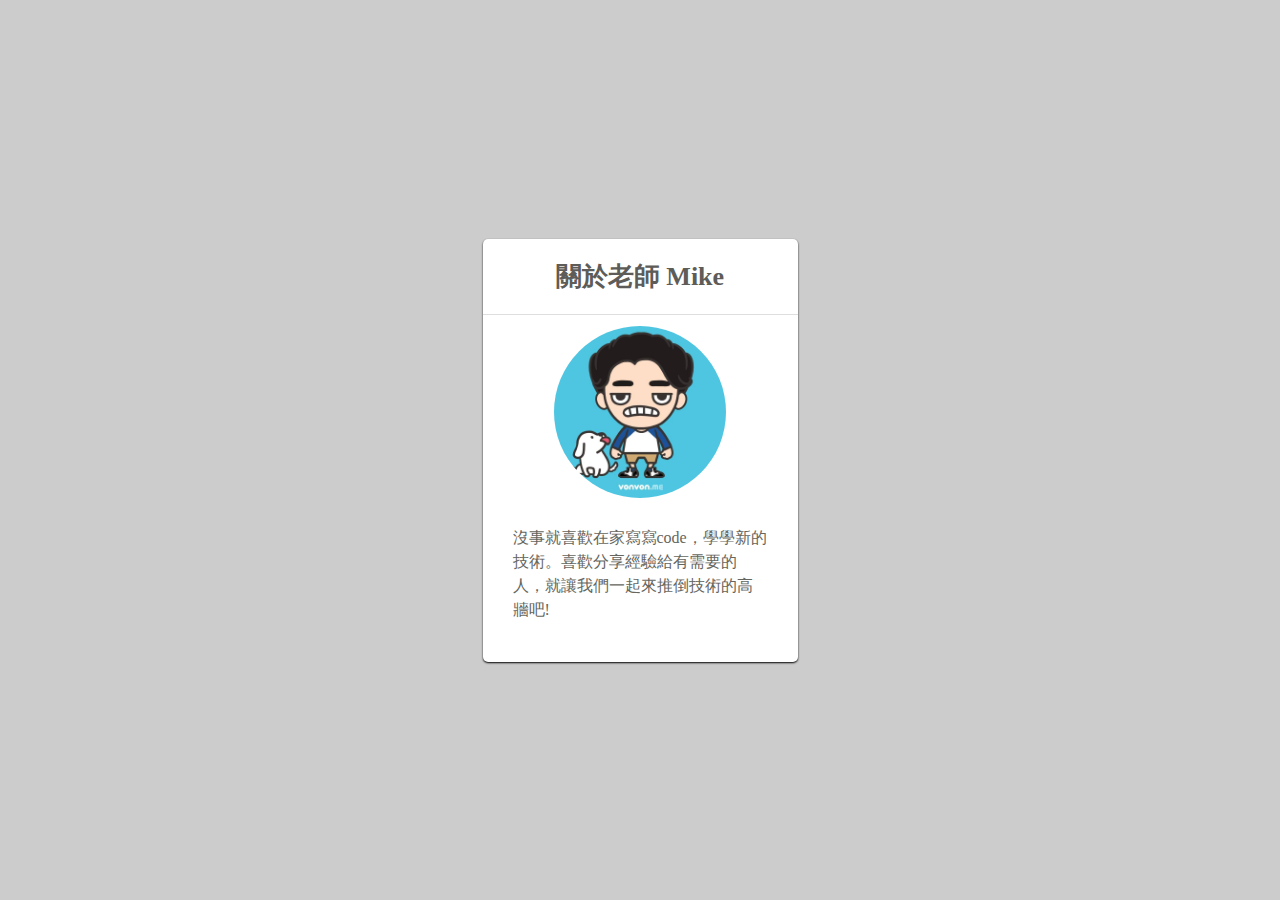
<file: example/01-html&css/index.html>
<!DOCTYPE html>
<html lang="en">
<head>
	<meta charset="UTF-8">
	<title>html css</title>
	<link rel="stylesheet" type="text/css" href="css/index.css">
</head>
<body>
	
	<div id="app">
		<h1>關於老師 Mike</h1>
		<img src="images/pic.jpg" alt="">
		<p>沒事就喜歡在家寫寫code，學學新的技術。喜歡分享經驗給有需要的人，就讓我們一起來推倒技術的高牆吧!</p>
	</div>



</body>
</html>
</file>
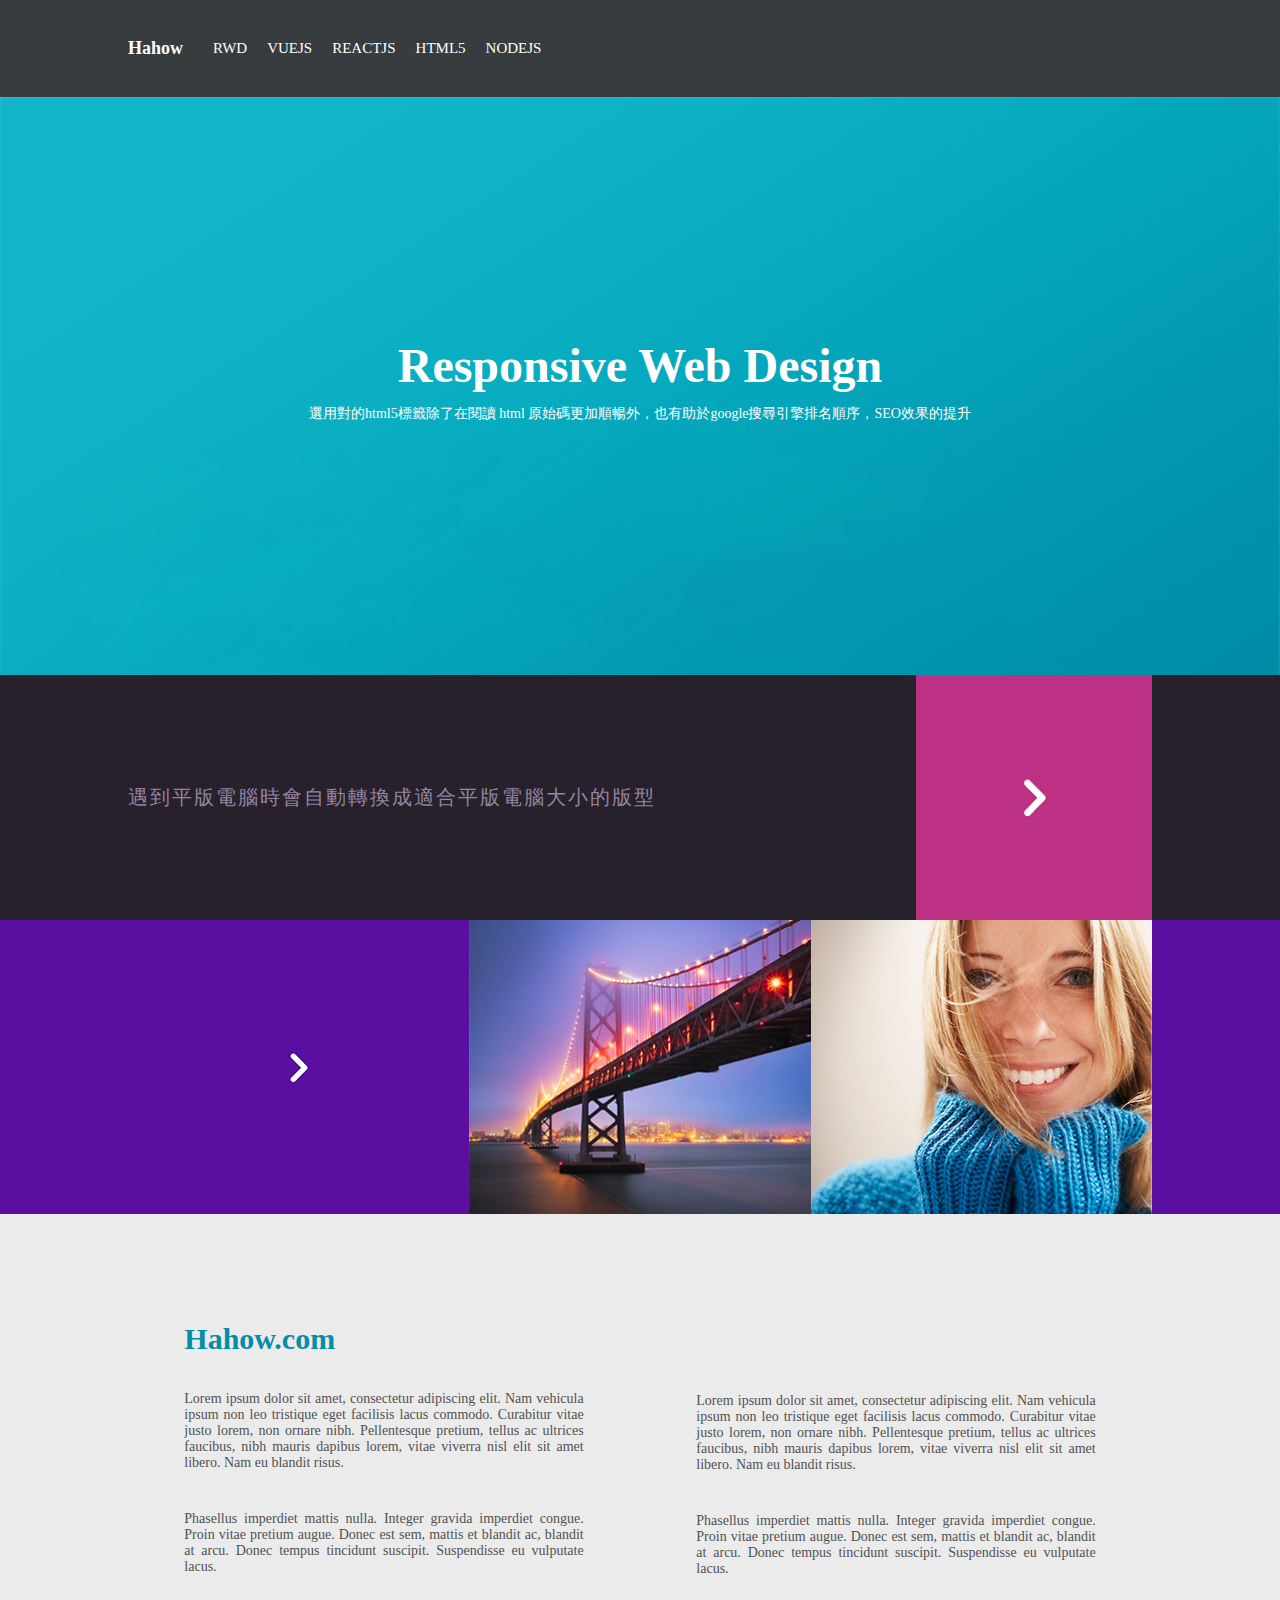
<file: example/15-RWD/index.html>
<!DOCTYPE html>
<html lang="en">
<head>
    <meta charset="UTF-8">
    <meta name="viewport" content="width=device-width, initial-scale=1.0">
    <meta http-equiv="X-UA-Compatible" content="ie=edge">
    <title>RWD實戰</title>
    <link href="css/main.css" rel="stylesheet" type="text/css">
    <script src="js/jquery.js"></script>
    <script src="js/main.js"></script>
</head>
<body>
    <header>
        <nav>
            <h1>Hahow</h1>
            <a id="moblie_menu" href="javascript:;"></a>
            <div>
                <a href="javascript:;">RWD</a>
                <a href="javascript:;">VUEJS</a>
                <a href="javascript:;">REACTJS</a>
                <a href="javascript:;">HTML5</a>
                <a href="javascript:;">NODEJS</a>
            </div>
        </nav>
    </header>
    <article>
        <div>
            <h3>Responsive Web Design</h3>
            <p>選用對的html5標籤除了在閱讀 html 原始碼更加順暢外，也有助於google搜尋引擎排名順序，SEO效果的提升</p>
        </div>
    </article>
    <aside>
        <div class="mid">
            <div class="text_content">
                <h3>遇到平版電腦時會自動轉換成適合平版電腦大小的版型</h3>
            </div>
            <a href="javscript:;"></a>
        </div>
    </aside>
    <main>
        <div class="mid">
            <div class="box1"></div>
            <div class="box2"></div>
            <div class="box3"></div>
        </div>
    </main>
    <footer>
        <div>
            <div class="left_box">
                <h4>Hahow.com</h4>
                <p>Lorem ipsum dolor sit amet, consectetur adipiscing elit. Nam vehicula ipsum non leo tristique eget facilisis lacus commodo. Curabitur vitae justo lorem, non ornare nibh. Pellentesque pretium, tellus ac ultrices faucibus, nibh mauris dapibus lorem, vitae viverra nisl elit sit amet libero. Nam eu blandit risus.</p>
                <p>Phasellus imperdiet mattis nulla. Integer gravida imperdiet congue. Proin vitae pretium augue. Donec est sem, mattis et blandit ac, blandit at arcu. Donec tempus tincidunt suscipit. Suspendisse eu vulputate lacus.</p>
            </div>
            <div class="right_box">
                <p>Lorem ipsum dolor sit amet, consectetur adipiscing elit. Nam vehicula ipsum non leo tristique eget facilisis lacus commodo. Curabitur vitae justo lorem, non ornare nibh. Pellentesque pretium, tellus ac ultrices faucibus, nibh mauris dapibus lorem, vitae viverra nisl elit sit amet libero. Nam eu blandit risus.</p>
                <p>Phasellus imperdiet mattis nulla. Integer gravida imperdiet congue. Proin vitae pretium augue. Donec est sem, mattis et blandit ac, blandit at arcu. Donec tempus tincidunt suscipit. Suspendisse eu vulputate lacus.</p>
           </div>
        </div>
    </footer>
</body>
</html>
</file>
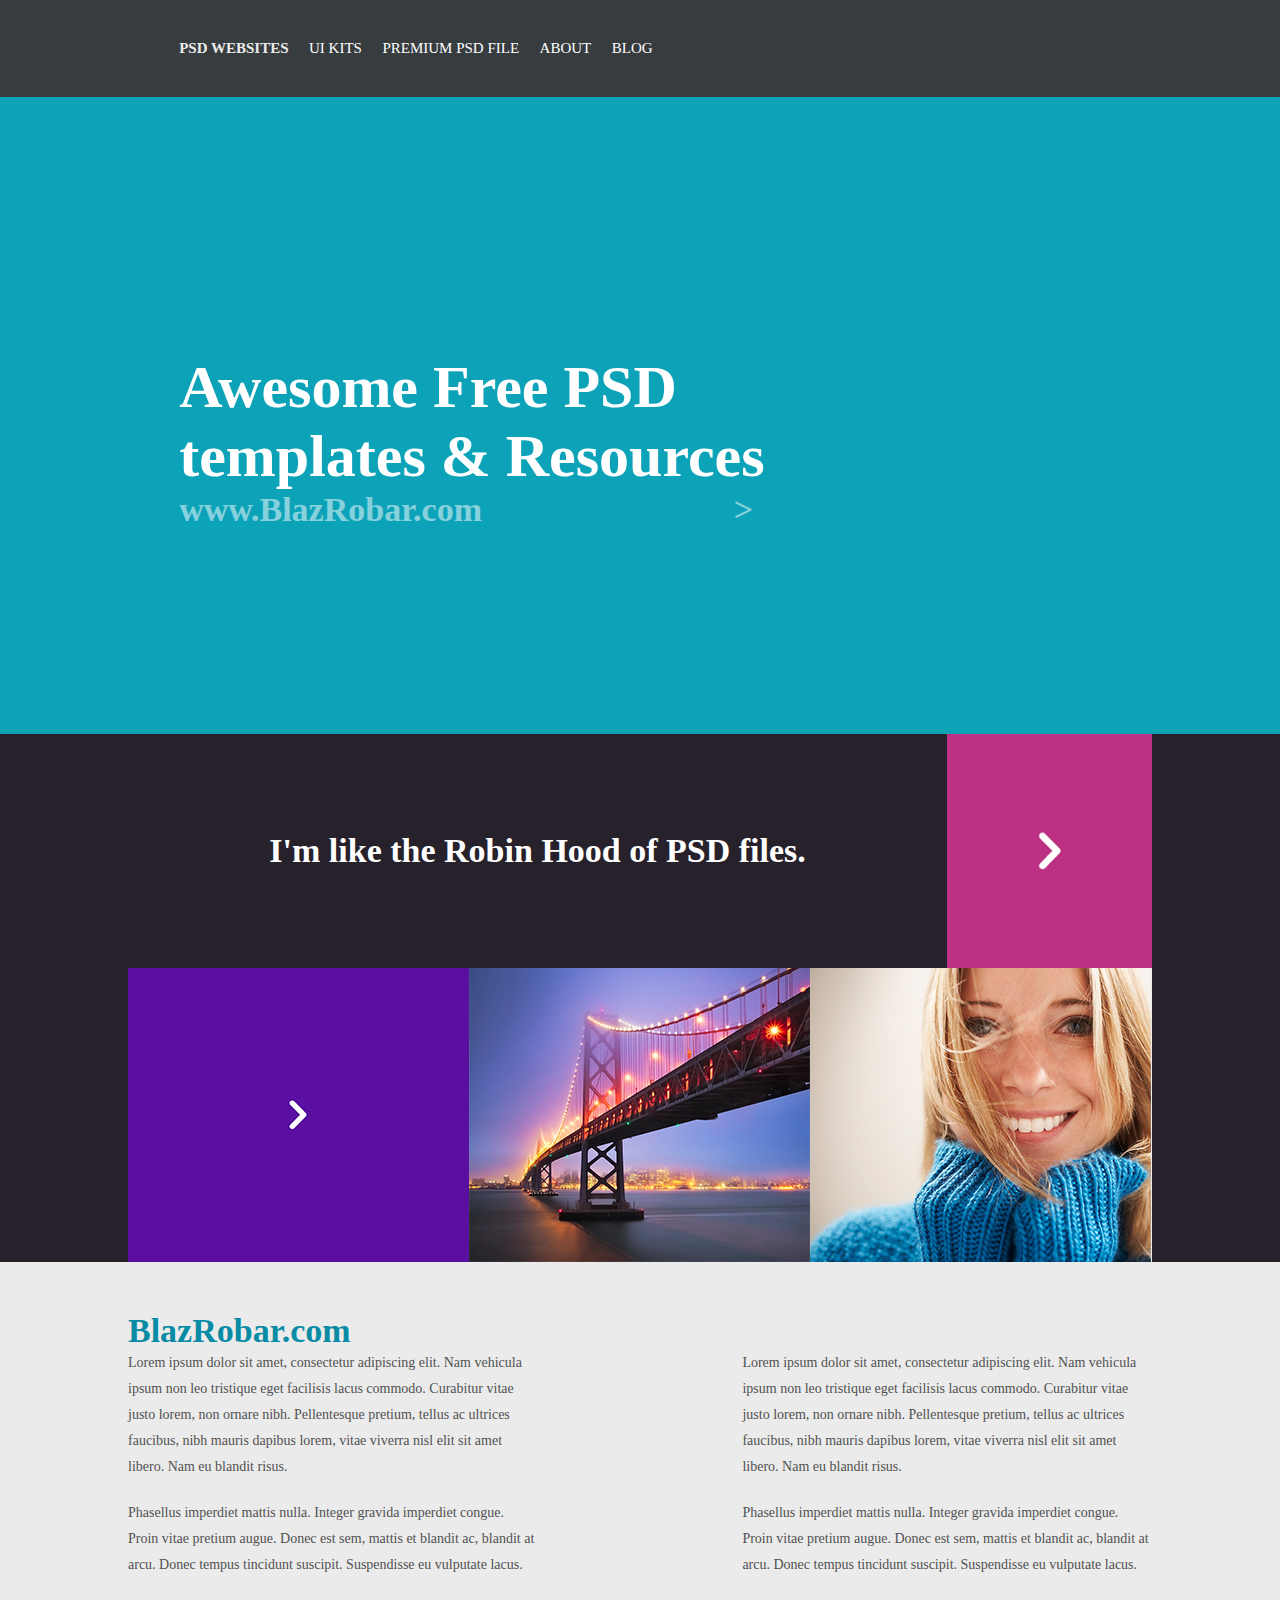
<file: exercise/15-RWD/index.html>
<!DOCTYPE html>
<html lang="en">
<head>
    <meta charset="UTF-8">
    <meta name="viewport" content="width=device-width, initial-scale=1.0">
    <meta http-equiv="X-UA-Compatible" content="ie=edge">
    <title>RWD實戰</title>
    <link href="css/main.css" rel="stylesheet" type="text/css">
    <script src="js/jquery.js"></script>
    <script src="js/main.js"></script>
</head>
<body>
	<nav class="">
        <a href="javascript:;" class="menubtn"></a>
		<div class="content fz15 colorG">
			<h1 class="logo fz15">PSD WEBSITES</h1>
			<ul id="menu">

				<li><a href="#">UI KITS</a></li>
				<li><a href="#">PREMIUM PSD FILE</a></li>
				<li><a href="">ABOUT</a></li>
				<li><a href="">BLOG</a></li>
			</ul>
		</div>
	</nav>
	<header>
		<div class="content">
			<div class="banner">
				<h1 class="fz60 colorW">
					Awesome Free PSD <span>templates & Resources</span>
				</h1>
				<h2 class="fz34 colorW">
					www.BlazRobar.com
					<span> > </span>
				</h2>
				
			</div>
		</div>
		
	</header>

    <article>
    	<div class="content">
    		<div class="textbox">
    			<div class="aside1">
    				<h3 class="fz34 colorW">I'm like the Robin Hood of PSD files.</h3>
    			</div>
    			<div class="aside2">
    				<img src="images/rightbtn.jpg">
    			</div>
    		</div>

    		<div class="photogrid">
    			<div class="item item1 itembtn">
    				<img src="images/rightbtn2.jpg">
    			</div>
    			<div class="item item2">
    				<img src="images/r1.jpg" alt="">
    			</div>
    			<div class="item item3">
    				<img src="images/r2.jpg">
    			</div>
    		</div>
    	</div>
    	
    </article>

    <footer>

        <div class="content">
            <h2 class="colorGr fz34">
                BlazRobar.com
            </h2>
            <div class="footer_txt colorB">
                <p>
                    Lorem ipsum dolor sit amet, consectetur adipiscing elit. Nam vehicula ipsum non leo tristique eget facilisis lacus commodo. Curabitur vitae justo lorem, non ornare nibh. Pellentesque pretium, tellus ac ultrices faucibus, nibh mauris dapibus lorem, vitae viverra nisl elit sit amet libero. Nam eu blandit risus. 
                    <span>
                         Phasellus imperdiet mattis nulla. Integer gravida imperdiet congue. Proin vitae pretium augue. Donec est sem, mattis et blandit ac, blandit at arcu. Donec tempus tincidunt suscipit. Suspendisse eu vulputate lacus.
                    </span>
                   
                </p> 
                  <p>
                   Lorem ipsum dolor sit amet, consectetur adipiscing elit. Nam vehicula ipsum non leo tristique eget facilisis lacus commodo. Curabitur vitae justo lorem, non ornare nibh. Pellentesque pretium, tellus ac ultrices faucibus, nibh mauris dapibus lorem, vitae viverra nisl elit sit amet libero. Nam eu blandit risus. 
                    <span>
                         Phasellus imperdiet mattis nulla. Integer gravida imperdiet congue. Proin vitae pretium augue. Donec est sem, mattis et blandit ac, blandit at arcu. Donec tempus tincidunt suscipit. Suspendisse eu vulputate lacus.
                    </span>
                   
                </p> 
            </div>
           
        </div>
    </footer>
</body>
</html>
</file>
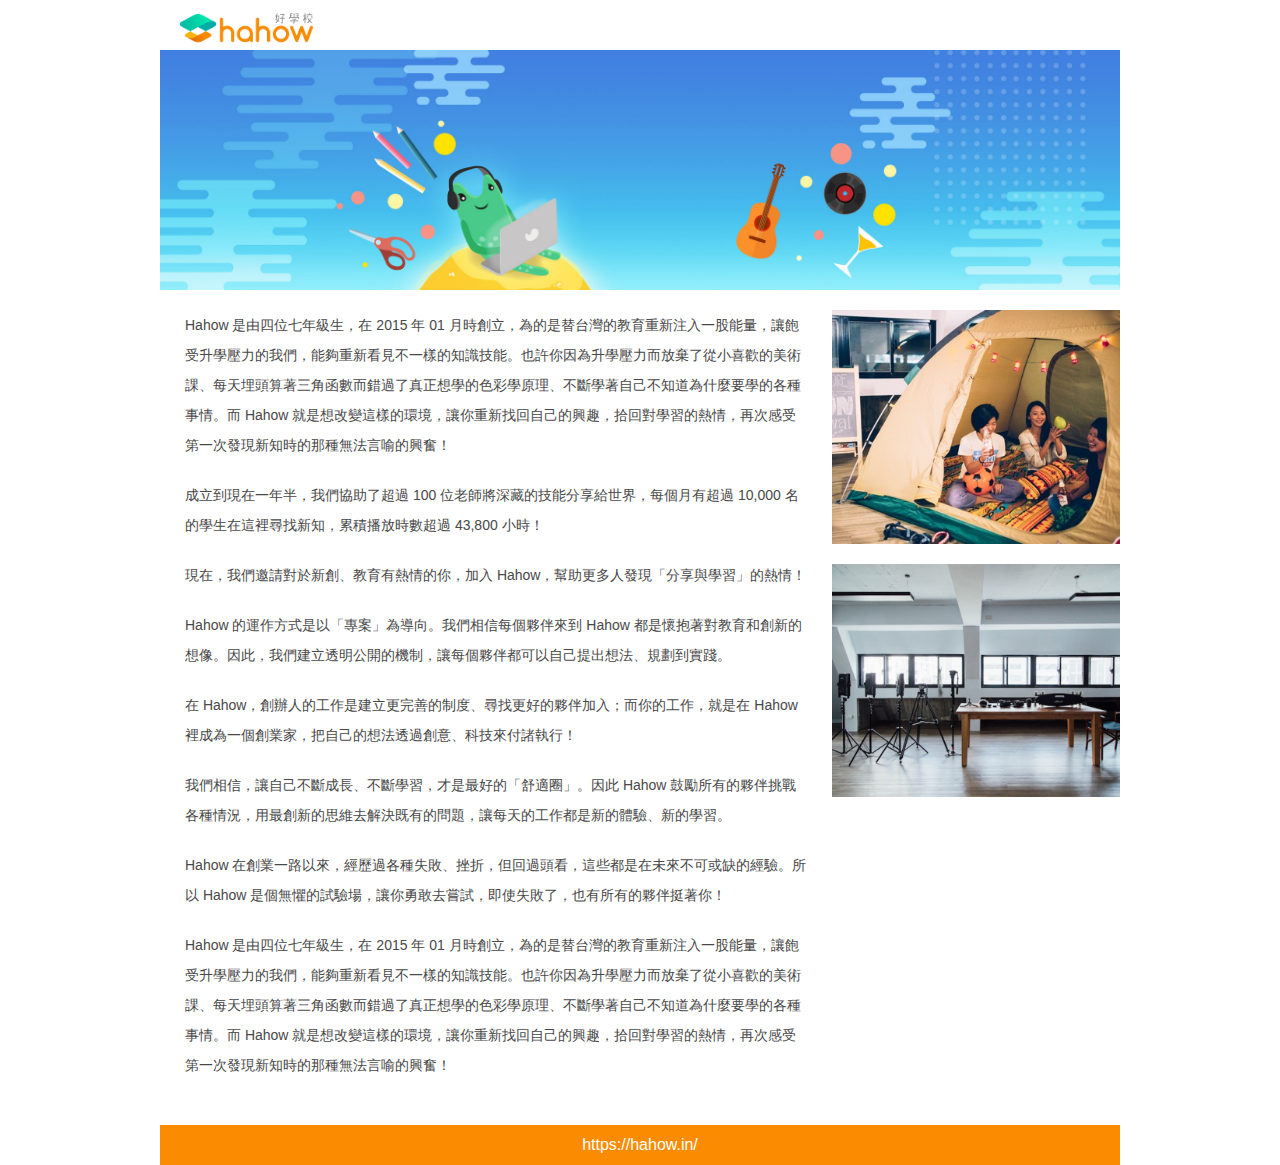
<file: example/12-Device/12-1 userAgent/index.html>
<!DOCTYPE html>
<html lang="en">
<head>
	<meta charset="UTF-8">
	<title>userAgent - desktop</title>
	<link rel="stylesheet" type="text/css" href="css/desktop.css">
	<script type="text/javascript" src="js/index.js"></script>
</head>
<body>
	<div id="app">
		<header>
			<a href="javascript:;">
				<img src="images/logo.png" alt="">
			</a>
		</header>
    	<article>
    		<img src="images/kv1.jpg" alt="">
    	</article>
    	<main>
    		<p>Hahow 是由四位七年級生，在 2015 年 01 月時創立，為的是替台灣的教育重新注入一股能量，讓飽受升學壓力的我們，能夠重新看見不一樣的知識技能。也許你因為升學壓力而放棄了從小喜歡的美術課、每天埋頭算著三角函數而錯過了真正想學的色彩學原理、不斷學著自己不知道為什麼要學的各種事情。而 Hahow 就是想改變這樣的環境，讓你重新找回自己的興趣，拾回對學習的熱情，再次感受第一次發現新知時的那種無法言喻的興奮！</p>
    		<p>成立到現在一年半，我們協助了超過 100 位老師將深藏的技能分享給世界，每個月有超過 10,000 名的學生在這裡尋找新知，累積播放時數超過 43,800 小時！</p>
			<p>現在，我們邀請對於新創、教育有熱情的你，加入 Hahow，幫助更多人發現「分享與學習」的熱情！</p>
			<p>Hahow 的運作方式是以「專案」為導向。我們相信每個夥伴來到 Hahow 都是懷抱著對教育和創新的想像。因此，我們建立透明公開的機制，讓每個夥伴都可以自己提出想法、規劃到實踐。</p>
			<p>在 Hahow，創辦人的工作是建立更完善的制度、尋找更好的夥伴加入；而你的工作，就是在 Hahow 裡成為一個創業家，把自己的想法透過創意、科技來付諸執行！</p>
			<p>我們相信，讓自己不斷成長、不斷學習，才是最好的「舒適圈」。因此 Hahow 鼓勵所有的夥伴挑戰各種情況，用最創新的思維去解決既有的問題，讓每天的工作都是新的體驗、新的學習。</p>
			<p>Hahow 在創業一路以來，經歷過各種失敗、挫折，但回過頭看，這些都是在未來不可或缺的經驗。所以 Hahow 是個無懼的試驗場，讓你勇敢去嘗試，即使失敗了，也有所有的夥伴挺著你！</p>
			<p>Hahow 是由四位七年級生，在 2015 年 01 月時創立，為的是替台灣的教育重新注入一股能量，讓飽受升學壓力的我們，能夠重新看見不一樣的知識技能。也許你因為升學壓力而放棄了從小喜歡的美術課、每天埋頭算著三角函數而錯過了真正想學的色彩學原理、不斷學著自己不知道為什麼要學的各種事情。而 Hahow 就是想改變這樣的環境，讓你重新找回自己的興趣，拾回對學習的熱情，再次感受第一次發現新知時的那種無法言喻的興奮！</p>
    	</main>
    	<aside>
    		<img src="images/why1.jpg" alt="">
    		<img src="images/why2.png" alt="">
    	</aside>
    	<footer>
    		<p>https://hahow.in/</p>
    	</footer>
	</div>
</body>
</html>
</file>
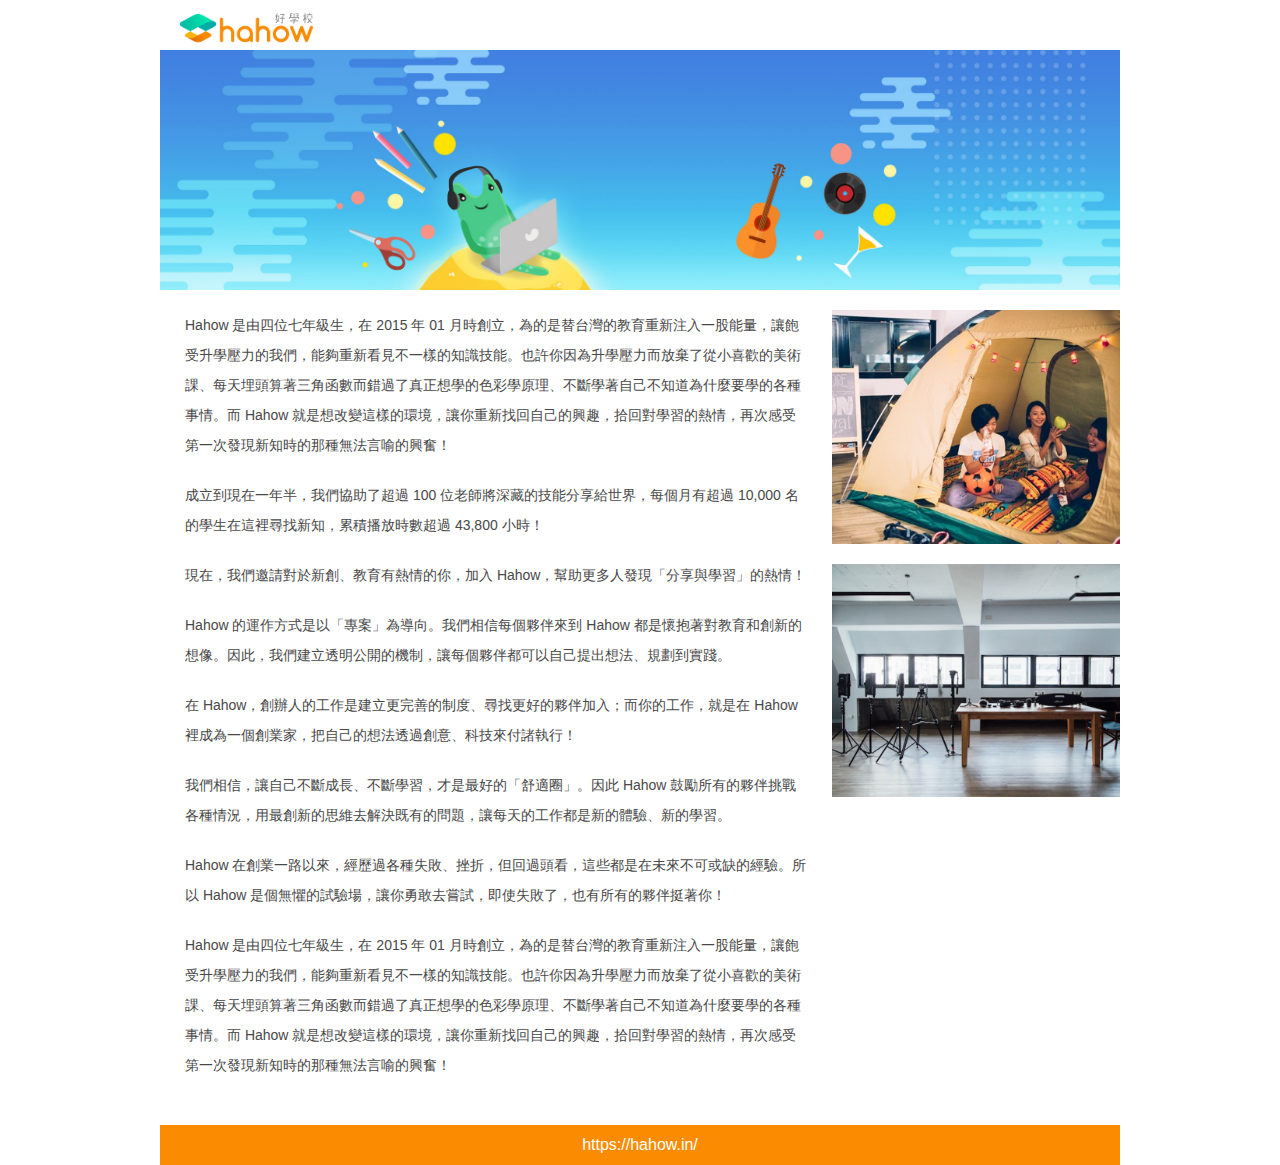
<file: example/12-Device/12-2 device.js/index.html>
<!DOCTYPE html>
<html lang="en">
<head>
	<meta charset="UTF-8">
	<title>device.js</title>
	<link rel="stylesheet" type="text/css" href="css/desktop.css">
	<script type="text/javascript" src="js/device.js"></script>
	<script type="text/javascript" src="js/index.js"></script>
</head>
<body>
	<div id="app">
		<header>
			<a href="javascript:;">
				<img src="images/logo.png" alt="">
			</a>
		</header>
    	<article>
    		<img src="images/kv1.jpg" alt="">
    	</article>
    	<main>
    		<p>Hahow 是由四位七年級生，在 2015 年 01 月時創立，為的是替台灣的教育重新注入一股能量，讓飽受升學壓力的我們，能夠重新看見不一樣的知識技能。也許你因為升學壓力而放棄了從小喜歡的美術課、每天埋頭算著三角函數而錯過了真正想學的色彩學原理、不斷學著自己不知道為什麼要學的各種事情。而 Hahow 就是想改變這樣的環境，讓你重新找回自己的興趣，拾回對學習的熱情，再次感受第一次發現新知時的那種無法言喻的興奮！</p>
    		<p>成立到現在一年半，我們協助了超過 100 位老師將深藏的技能分享給世界，每個月有超過 10,000 名的學生在這裡尋找新知，累積播放時數超過 43,800 小時！</p>
			<p>現在，我們邀請對於新創、教育有熱情的你，加入 Hahow，幫助更多人發現「分享與學習」的熱情！</p>
			<p>Hahow 的運作方式是以「專案」為導向。我們相信每個夥伴來到 Hahow 都是懷抱著對教育和創新的想像。因此，我們建立透明公開的機制，讓每個夥伴都可以自己提出想法、規劃到實踐。</p>
			<p>在 Hahow，創辦人的工作是建立更完善的制度、尋找更好的夥伴加入；而你的工作，就是在 Hahow 裡成為一個創業家，把自己的想法透過創意、科技來付諸執行！</p>
			<p>我們相信，讓自己不斷成長、不斷學習，才是最好的「舒適圈」。因此 Hahow 鼓勵所有的夥伴挑戰各種情況，用最創新的思維去解決既有的問題，讓每天的工作都是新的體驗、新的學習。</p>
			<p>Hahow 在創業一路以來，經歷過各種失敗、挫折，但回過頭看，這些都是在未來不可或缺的經驗。所以 Hahow 是個無懼的試驗場，讓你勇敢去嘗試，即使失敗了，也有所有的夥伴挺著你！</p>
			<p>Hahow 是由四位七年級生，在 2015 年 01 月時創立，為的是替台灣的教育重新注入一股能量，讓飽受升學壓力的我們，能夠重新看見不一樣的知識技能。也許你因為升學壓力而放棄了從小喜歡的美術課、每天埋頭算著三角函數而錯過了真正想學的色彩學原理、不斷學著自己不知道為什麼要學的各種事情。而 Hahow 就是想改變這樣的環境，讓你重新找回自己的興趣，拾回對學習的熱情，再次感受第一次發現新知時的那種無法言喻的興奮！</p>
    	</main>
    	<aside>
    		<img src="images/why1.jpg" alt="">
    		<img src="images/why2.png" alt="">
    	</aside>
    	<footer>
    		<p>https://hahow.in/</p>
    	</footer>
	</div>
</body>
</html>
</file>
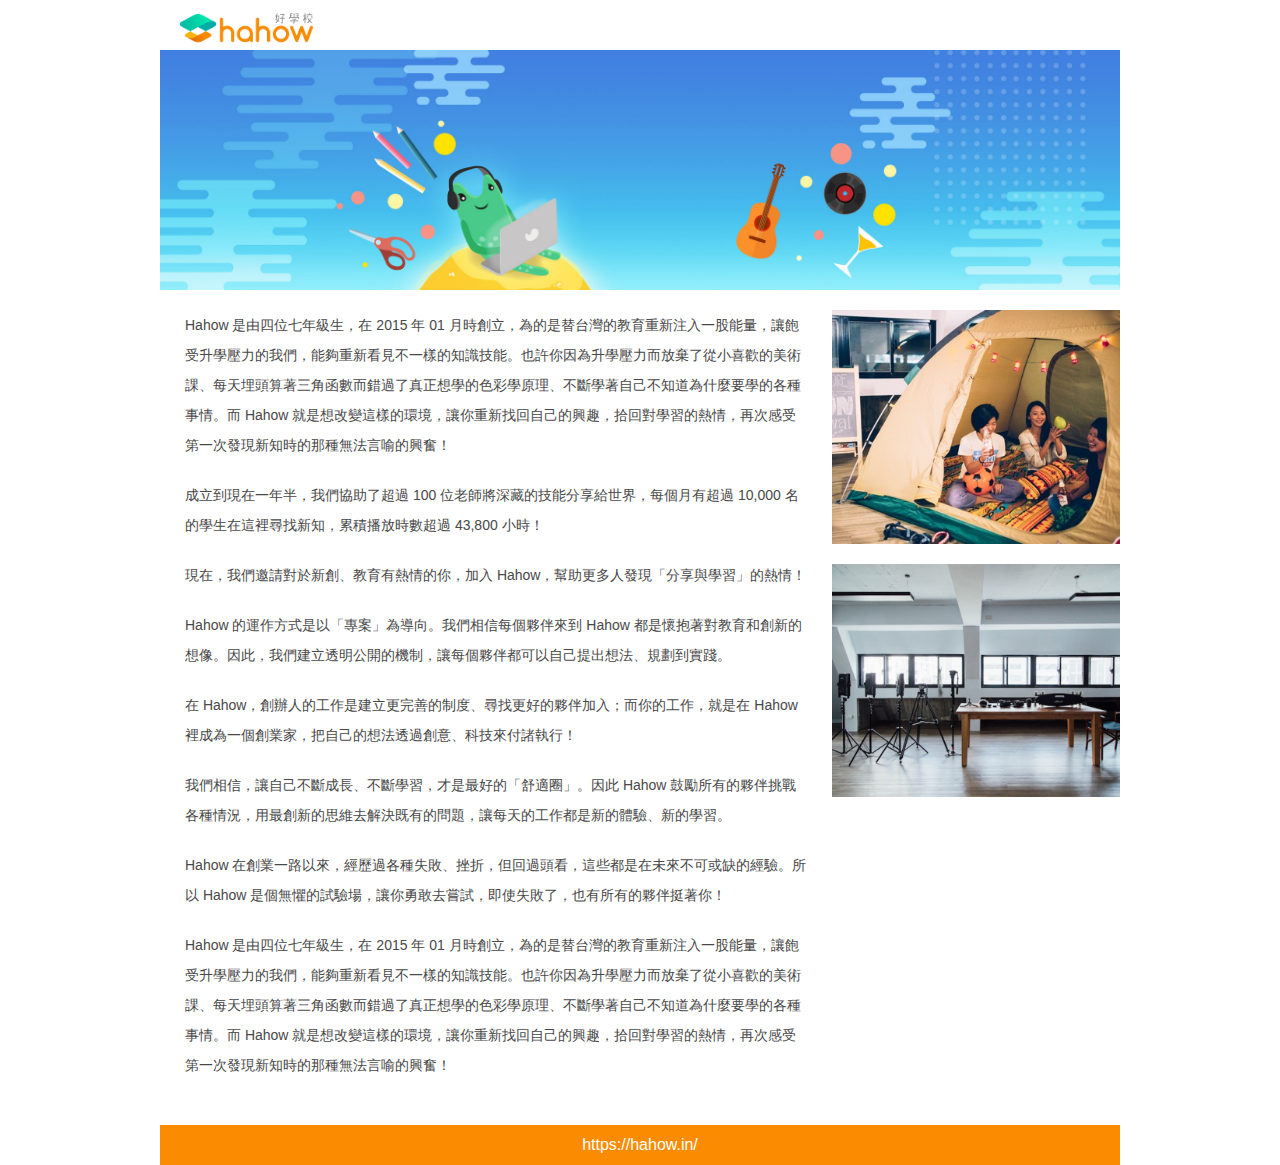
<file: example/12-Device/12-3 location.search/index.html>
<!DOCTYPE html>
<html lang="en">
<head>
	<meta charset="UTF-8">
	<title>location.search</title>
	<link rel="stylesheet" type="text/css" href="css/desktop.css">
	<script type="text/javascript" src="js/device.js"></script>
	<script type="text/javascript" src="js/index.js"></script>
</head>
<body>
	<div id="app">
		<header>
			<a href="javascript:;">
				<img src="images/logo.png" alt="">
			</a>
		</header>
    	<article>
    		<img src="images/kv1.jpg" alt="">
    	</article>
    	<main>
    		<p>Hahow 是由四位七年級生，在 2015 年 01 月時創立，為的是替台灣的教育重新注入一股能量，讓飽受升學壓力的我們，能夠重新看見不一樣的知識技能。也許你因為升學壓力而放棄了從小喜歡的美術課、每天埋頭算著三角函數而錯過了真正想學的色彩學原理、不斷學著自己不知道為什麼要學的各種事情。而 Hahow 就是想改變這樣的環境，讓你重新找回自己的興趣，拾回對學習的熱情，再次感受第一次發現新知時的那種無法言喻的興奮！</p>
    		<p>成立到現在一年半，我們協助了超過 100 位老師將深藏的技能分享給世界，每個月有超過 10,000 名的學生在這裡尋找新知，累積播放時數超過 43,800 小時！</p>
			<p>現在，我們邀請對於新創、教育有熱情的你，加入 Hahow，幫助更多人發現「分享與學習」的熱情！</p>
			<p>Hahow 的運作方式是以「專案」為導向。我們相信每個夥伴來到 Hahow 都是懷抱著對教育和創新的想像。因此，我們建立透明公開的機制，讓每個夥伴都可以自己提出想法、規劃到實踐。</p>
			<p>在 Hahow，創辦人的工作是建立更完善的制度、尋找更好的夥伴加入；而你的工作，就是在 Hahow 裡成為一個創業家，把自己的想法透過創意、科技來付諸執行！</p>
			<p>我們相信，讓自己不斷成長、不斷學習，才是最好的「舒適圈」。因此 Hahow 鼓勵所有的夥伴挑戰各種情況，用最創新的思維去解決既有的問題，讓每天的工作都是新的體驗、新的學習。</p>
			<p>Hahow 在創業一路以來，經歷過各種失敗、挫折，但回過頭看，這些都是在未來不可或缺的經驗。所以 Hahow 是個無懼的試驗場，讓你勇敢去嘗試，即使失敗了，也有所有的夥伴挺著你！</p>
			<p>Hahow 是由四位七年級生，在 2015 年 01 月時創立，為的是替台灣的教育重新注入一股能量，讓飽受升學壓力的我們，能夠重新看見不一樣的知識技能。也許你因為升學壓力而放棄了從小喜歡的美術課、每天埋頭算著三角函數而錯過了真正想學的色彩學原理、不斷學著自己不知道為什麼要學的各種事情。而 Hahow 就是想改變這樣的環境，讓你重新找回自己的興趣，拾回對學習的熱情，再次感受第一次發現新知時的那種無法言喻的興奮！</p>
    	</main>
    	<aside>
    		<img src="images/why1.jpg" alt="">
    		<img src="images/why2.png" alt="">
    	</aside>
    	<footer>
    		<p>https://hahow.in/</p>
    	</footer>
	</div>
</body>
</html>
</file>
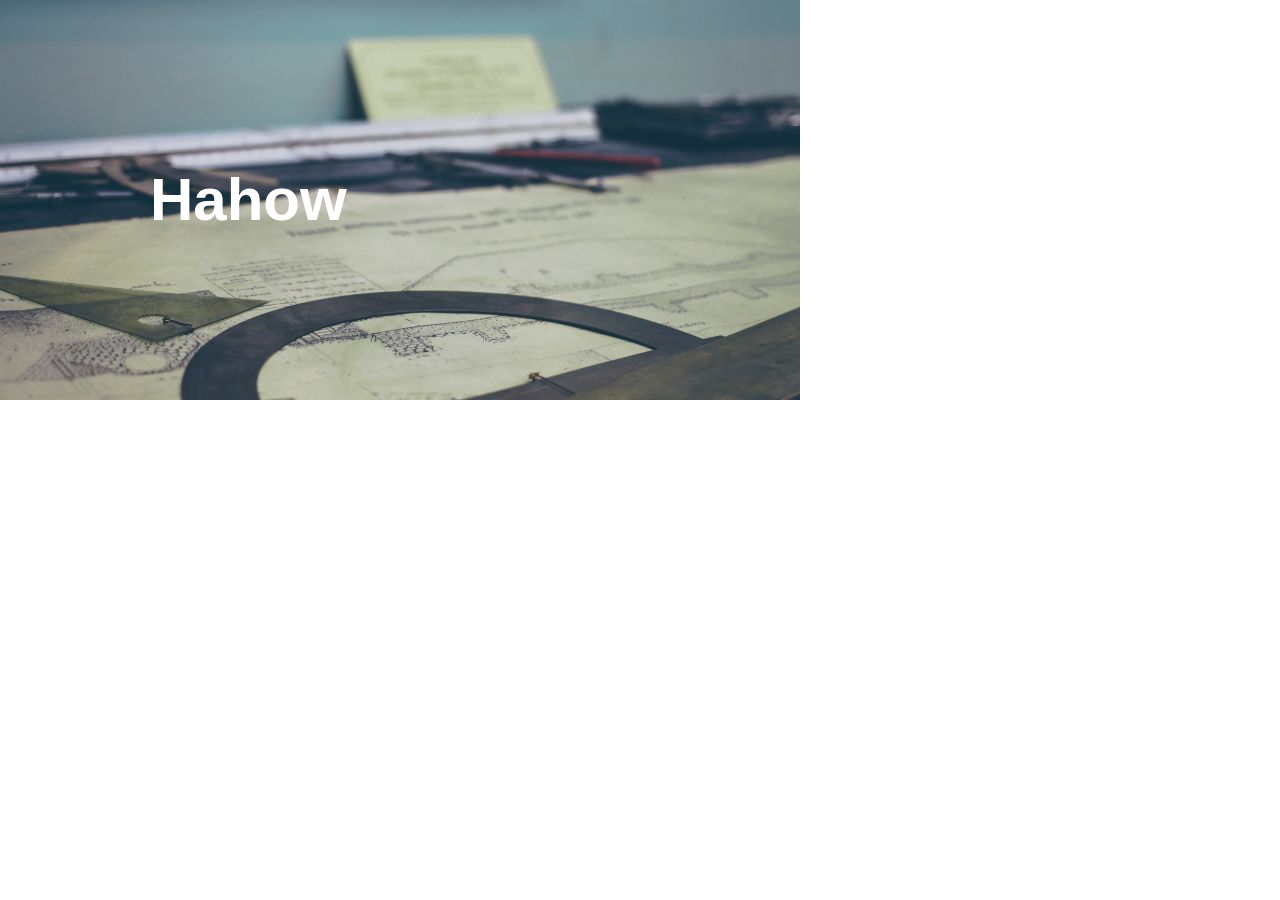
<file: example/02-box-sizing/2-1.html>
<!DOCTYPE html>
<html lang="zh-tw">
<head>
    <meta charset="UTF-8">
    <meta name="viewport" content="width=device-width, initial-scale=1.0, user-scalable=no, shrink-to-fit=no">
    <meta http-equiv="X-UA-Compatible" content="ie=edge">
    <title>box-sizing</title>
</head>
<style type="text/css">
	*{
		margin: 0;
		padding: 0;
	}
	html,body{
		font-family: "Arial", "Helvetica", "sans-serif";
	}
	#app{
		width: 650px;
		height: 400px;
		background-image: url("images/unsplash.jpg");
		padding-left: 150px;
	}
	#app > h1{
		color: #fff;
		font-size: 60px;
		line-height: 400px;
	}
</style>
<body>
	<div id="app">
		<h1>Hahow</h1>
	</div>
</body>
</html>
</file>
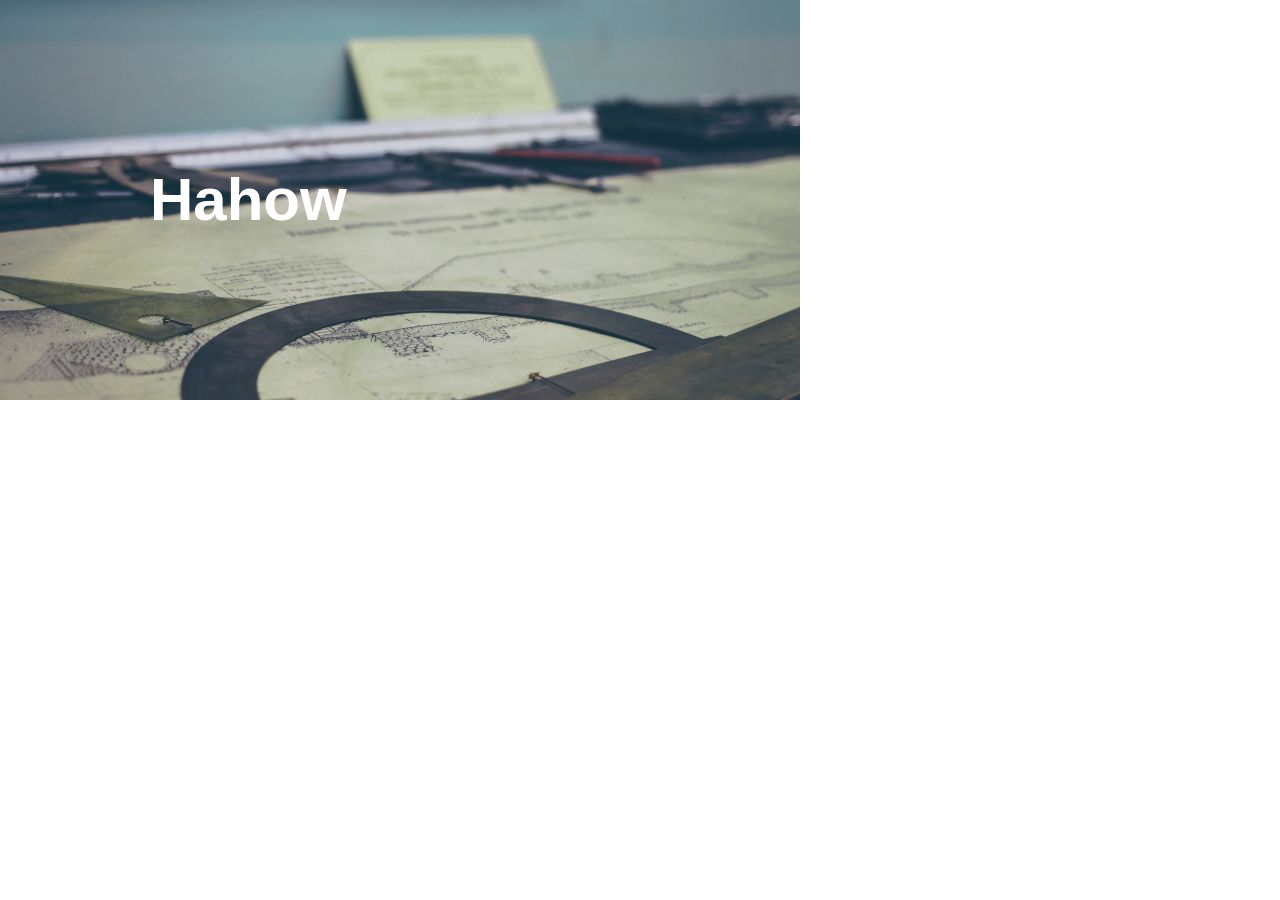
<file: example/02-box-sizing/2-2.html>
<!DOCTYPE html>
<html lang="zh-tw">
<head>
    <meta charset="UTF-8">
    <meta name="viewport" content="width=device-width, initial-scale=1.0, user-scalable=no, shrink-to-fit=no">
    <meta http-equiv="X-UA-Compatible" content="ie=edge">
    <title>box-sizing</title>
</head>
<style type="text/css">
	*{
		margin: 0;
		padding: 0;
		box-sizing: border-box;
	}
	html,body{
		font-family: "Arial", "Helvetica", "sans-serif";
	}
	
	#app{
		width: 800px;
		height: 400px;
		background-image: url("images/unsplash.jpg");
		padding-left: 150px;
	}
	#app > h1{
		color: #fff;
		font-size: 60px;
		line-height: 400px;
	}
</style>
<body>
	<div id="app">
		<h1>Hahow</h1>
	</div>
</body>
</html>
</file>
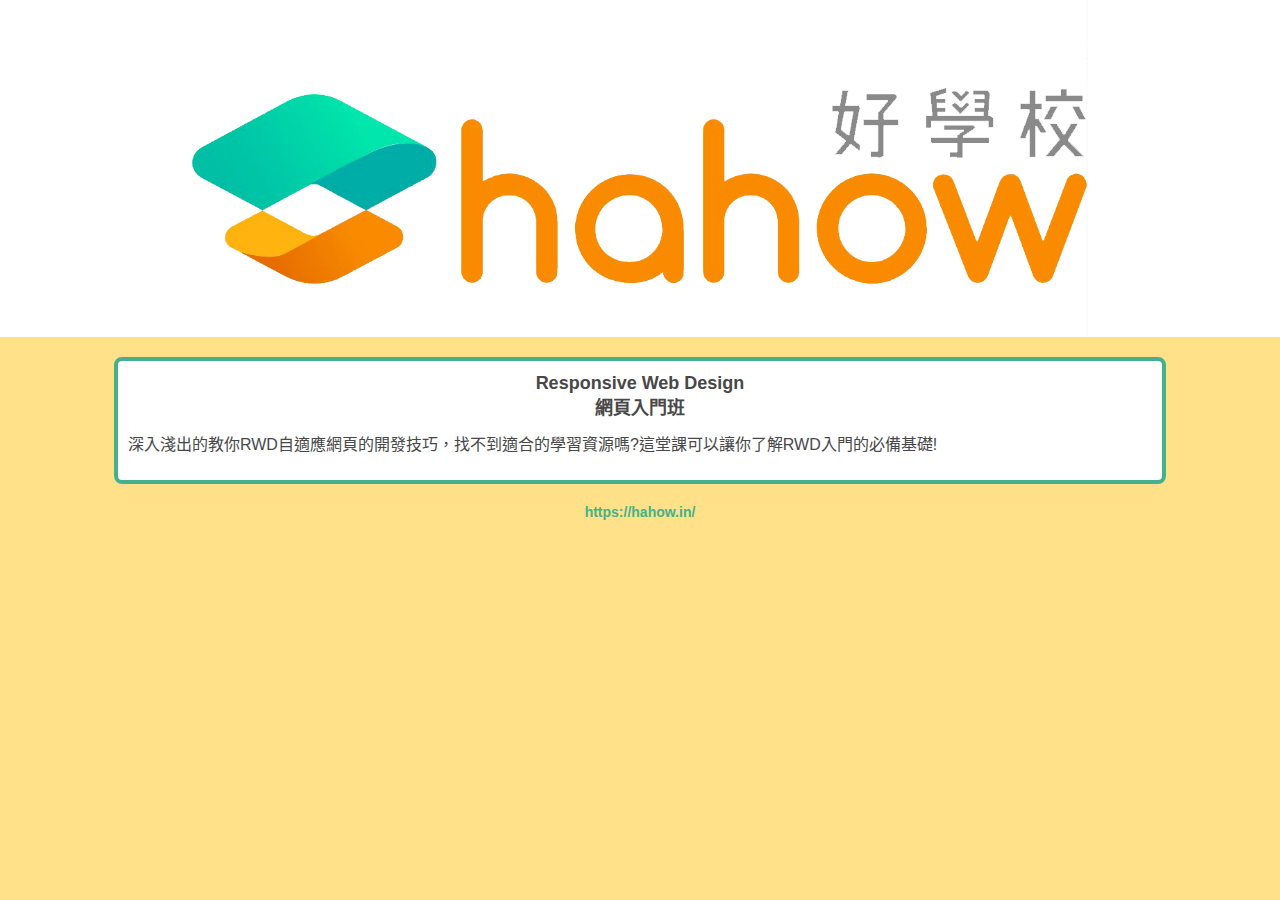
<file: example/03-Viewport/3-1.html>
<!DOCTYPE html>
<html lang="zh-tw">
<head>
    <meta charset="UTF-8">
    <meta name="viewport" content="width=device-width, initial-scale=1.0, user-scalable=no, shrink-to-fit=no">
    <meta http-equiv="X-UA-Compatible" content="ie=edge">
    <title>viewport基礎設定</title>
</head>
<style type="text/css">
*{
	margin: 0;
	padding: 0;
}
html,body{
	background-color:#ffe189;
	font-family: "Arial", "Helvetica", "sans-serif";
}
header{
	width: 100%;
	background-color: #fff;
	color: #FFF;
	text-align: center;
}
header > img{
	display: block;
	width: 70%;
	height: auto;
	margin:0 auto;
}
article{
	background-color:#FFF;
	width:80%;
	padding:10px;
	margin:20px auto;
	border: 4px solid #43b18a;
	border-radius:8px;
}
article > h1{
	color: #484848;
	font-size: 18px;
	text-align: center;
	padding-bottom: 10px;
	line-height: 25px;
	color: #484848;
}
article > p{
	color: #484848;
	padding-bottom: 15px;
	text-align: justify;
}
footer{}
footer > h3{
	font-size: 14px;
	text-align: center;
	color: #43b18a;
}
</style>
<body>
    <header>
	    <img src="image/logo.png" alt="">
    </header>
    <article>
    	<h1>Responsive Web Design <br/>網頁入門班</h1>
        <p>深入淺出的教你RWD自適應網頁的開發技巧，找不到適合的學習資源嗎?這堂課可以讓你了解RWD入門的必備基礎!</p>
    </article>
    <footer>
        <h3>https://hahow.in/</h3>
    </footer>
</body>
</html>
</file>
<file: example/01-html&css/css/index.css>
@import url("./reset.css");
*{
	padding: 0;
	margin: 0;
}
html,body{
	background-color: #ccc;
}
#app{
	position: absolute;
	top: 50%;
	left: 50%;
	box-shadow: 0px 1px 2px #000;
	margin-top: -211.5px;
	margin-left: -157.5px;
	width: 315px;
	height: 423px;
	background-color: #fff;
	border-radius: 5px;
}
#app > h1{
	display: block;
	width: 315px;
	height: 75px;
	text-align: center;
	line-height: 75px;
	border-bottom: 1px solid #dedede;
	font-family: "微軟正黑體";
	color: #5d5c58;
	font-size: 26px;
	margin-bottom: 11px;
}
#app > img{
	display: block;
	width: 172px;
	height: 172px;
	margin: 0 auto;
	border-radius: 50%;
}
#app > p{
	font-size: 16px;
	color: #65665e;
	padding: 28px 30px 0 30px;
	line-height: 24px;
	font-family: "微軟正黑體";
}
</file>
<file: example/15-RWD/css/main.css>
@import url("reset.css");
*{
	margin:0;
	padding:0;
    -webkit-box-sizing: border-box;
       -moz-box-sizing: border-box;
            box-sizing: border-box;
	font-family: "Microsoft JhengHei","Heiti TC","sans-serif";
}
img{
    display: block;
}
html,body{
    width: 100%;
    height: 100%;
}
/*--------------------------------------------------------------*/
header{
    background-color: #373c3f;
    width: 100%;
    height: 97px;
}
header > nav{
    position: relative;
    width: 1024px;
    height: 100%;
    margin: 0 auto;
}
header > nav > h1{
    line-height: 97px;
    font-size: 18px;
    float: left;
    color: #fff;
    margin-right: 20px;
}
header > nav > div {
    width: 100%;
    height: 100%;
}
header > nav > div > a{
    display: block;
    line-height: 97px;
    font-size: 15px;
    float: left;
    color: #fff;
    padding: 0 10px;
}
a#moblie_menu{
    display: none;
}
/*--------------------------------------------------------------*/
article{
    width: 100%;
    height: 578px;
    background-image: url("../images/banner.png");
    background-size: cover;


    display: flex;
    flex-wrap: wrap;
    justify-content: center;
    align-items: center;
}
article > div > h3{
    text-align: center;
    font-size: 48px;
    color: #fff;
}
article > div > p{
    text-align: center;
    font-size: 14px;
    color: #fff;
    line-height: 3em;
}
/*--------------------------------------------------------------*/
aside{
    width: 100%;
    height: 245px;
    background-color: #27212c;
}
aside > .mid{
    width: 1024px;
    height: 100%;
    margin: 0 auto;
}
aside > .mid > .text_content{
    width: 77%;
    height: 100%;
    float: left;
    
}
aside > .mid > .text_content >h3{
    line-height: 245px;
    color: #9484a2;
    letter-spacing: 2px;
    font-weight: 400;
    font-size: 20px;
    
}
aside > .mid > a{
    display: block;
    width: 23%;
    height: 100%;
    float: right;
    background-color: #bc3183;
    background-image: url("../images/rightbtn.jpg");
    background-position: 50% 50%;
    background-repeat: no-repeat;
}
/*--------------------------------------------------------------*/
main{
    width: 100%;
    height: 294px;
    background-color: #5b0fa1;
}
main > .mid{
    width: 1024px;
    height: 100%;
    margin: 0 auto;
    background-color: #5b0fa1;
}

main > .mid > div{
    width: 33.3333%;
    height: 100%;
    float: left;
}
.box1{
    cursor: pointer;
    background-image: url("../images/rightbtn2.jpg");
    background-position: 50% 50%;
    background-repeat: no-repeat;
}
.box2{
    background-image: url("../images/r1.jpg");
    background-size: cover;
}
.box3{
    background-image: url("../images/r2.jpg");
    background-size: cover;
}
/*--------------------------------------------------------------*/
footer{
    width: 100%;
    height: 562px;
    background-color: #ebebeb;
}
footer > div{
    width: 1024px;
    height: 100%;
    margin: 0 auto;
}
.left_box{
    width: 50%;
    height: 100%;
    float: left;
    padding-top: 3%;
}
.right_box{
    width: 50%;
    height: 100%;
    float: right;
    padding-top: 15.5%;
}

.left_box > h4{
    color: #088ca5;
    font-size: 30px;
    padding: 15% 11% 3% 11%;
}

.left_box > p,.right_box > p{
    color: #515151;
    font-size: 14px;
    padding: 20px 11%;
    text-align: justify;
}
@media screen and (max-width:1044px) {
    header > nav{
        width: 100%;
    }
    header > nav > h1{
        margin-left: 5%;
    } 
    /*--------------------------------------------------------------*/
    article > div{
        width: 90%;
        height: auto;
        margin: 0 auto;
    }
    article > div > h3{
        font-size: 30px;
    }
    article > div > p{
        font-size: 14px;
        line-height: 25px;
    }
    /*--------------------------------------------------------------*/
    aside > .mid{
        width: 100%;
    }
    aside > .mid > .text_content{
        width: 77%;
    }
    aside > .mid > .text_content >h3{
        font-size: 18px;
        padding-left: 3%;
    }
    aside > .mid > a{
        width: 20%;
    }
    /*--------------------------------------------------------------*/
    main > .mid{
        width: 100%;
    }
    .box2{
        background-position-x: 50%;
    }
    .box3{
        background-position-x: 50%;
    }
    /*--------------------------------------------------------------*/
    footer > div{
        width: 100%;
    }
}

@media screen and (max-width:730px) {
    article{
        height: 349px;
    }
}
@media screen and (max-width:640px) {
    a#moblie_menu{
        position: absolute;
        top: 0;
        right: 0;
        display: block;
        width: 37px;
        height: 37px;
        background-image: url("../images/menu.jpg");
        background-position: 50% 50%;
        background-size: 95% auto;
        background-repeat: no-repeat;
    }
    header{
        transition: height .2s;
        height: 37px;
        overflow: hidden;
    }
    header.openMenu{
        height: 232px;
    }
    header > nav {
        width: 100%;
        height: 232px;
    }
    header > nav > h1{
        line-height: 37px;
    }
    header > nav > div {
        clear: both;
        width: 100%;
        height: 195px;
    }
    header > nav > div > a{
        width: 100%;
        height: auto;
        overflow: hidden;
        line-height: 37px;
        text-align: center;
    }
    article{
        height: 175px;
    }
    aside{
        width: 100%;
        height: 75px;
        background-color: #27212c;
    }
    aside > .mid > .text_content{
        width: 85%;
    }
    aside > .mid > .text_content >h3{
        
        width: 90%;
        line-height: 75px;
        letter-spacing: 0px;
        font-size: 0.5em;
        /*---------------------------------------------------------*/
        overflow:hidden;
	    text-overflow : ellipsis;
        white-space : nowrap;
        /*---------------------------------------------------------*/
    }
    aside > .mid > a{
        width: 15%;
    }
    main{
        width: 100%;
        height: auto;
        overflow: hidden;
        background-color: #5b0fa1;
    }
    main > .mid{
        width: 100%;
        height: 294px;
    }
    main > .mid > div{
        width: 100%;
        height: 277px;
        float: left;
    }
    footer{
        width: 100%;
        height: auto;
        overflow: hidden;
        background-color: #ebebeb;
    }
    .left_box{
        width: 100%;
        float: none;
        padding-top: 0%;
    }
    .right_box{
        width: 100%;
        float: none;
        padding-top: 0%;
    }
    .left_box > h4{
        color: #088ca5;
        font-size: 30px;
        padding: 15% 11% 3% 11%;
    }
}
</file>
<file: exercise/15-RWD/css/main.css>
@import url("reset.css");
*{
	margin:0;
	padding:0;
    -webkit-box-sizing: border-box;
       -moz-box-sizing: border-box;
            box-sizing: border-box;
	font-family: "Microsoft JhengHei","Heiti TC","sans-serif";
	text-decoration: none;
}
img{
    display: block;
}
html,body{
    width: 100%;
    height: 100%;
}

a{
	color: #fff;
}
nav{
	width: 100%;
	height: 97px;
	background-color: #373c3f;
}
.logo{
	float: left;
	padding-left: 5%;
}
.colorG{
	color: #ebebeb;
}
.colorW{
	color: #fff;
}

.colorGr{
	color: #088ca5;
}

.colorB{
	color: #515151;
}
.fz15{
	font-size: 15px;
}
.fz60{
	font-size: 60px;
}
.fz34{
	font-size: 34px;

}

.menubtn{
	display: none;
}

.content{
	width: 1024px;
	margin: auto;
}

.banner{
	margin-left: 5%;
}
.banner h2:first-of-type{
	opacity: .5;
}
.banner h2 > span{
	color: #fff;
	display: inline-block;
	padding-left:25% ;
}

#menu{
	/*display: flex;*/
	height: 97px;
}

#menu li{
	float: left;
	padding-left: 2%;
	line-height: 97px;
}

nav h1{
	line-height: 97px;
}
span{
	display: block;
}
header{
	padding: 20% 0 16% 0;
	width: 100%;
	background-color: #0ca3b9;
}

article{
	width: 100%;
	background-color: #27212c;
}
.textbox{
	display: flex;
	height: 234px;
	justify-content: center;

}
.aside1{
	display: flex;
	align-items: center;
	justify-content: center;
	width: 80%;
	height: 100%;
}
.aside2{
	width: 20%;
	display: flex;
	align-items: center;
	justify-content: center;
	background-color: #bc3183;
}

.photogrid{
	display: flex;
	width: 100%;
}

.item{

	display: flex;
	width: 33.3%;
}

.itembtn{
	display: flex;
	justify-content: center;
	align-items: center;
	background-color: #5b0fa1;
}


footer{

	padding: 50px 0 200px 0;
	background-color: #ebebeb;
}

.footer_txt{
	width: 100%;
	margin: auto;
	display: flex;
	justify-content:space-between;
}
.footer_txt p{
	width: 40%;
	font-size: 14px;
	line-height: 26px;
}

.footer_txt span{
	display: block;
	margin-top: 20px;
}


@media screen and (max-width: 1024px) {

	.content{
		width: 100%;
	}

    
}

@media screen and (max-width: 640px){
	
	.menubtn{
		display: block;
		background-image: url(../images/menu.jpg);
		width: 82px;
		height: 74px;
		float: right;
	}

	

	nav{
		height: 74px;
		overflow: hidden;
	}

	nav.open{
		height: 370px;
	}


	nav h1{
		line-height: 74px;
	}

	#menu li{
		padding-left: 5%;
		clear: both;
		width: 100%;
		background-color: #373c3f;
		line-height: 74px;
	}

	

	.banner h1{
		font-size: 40px;
	}
	.photogrid{
		flex-wrap: wrap;
	}
	.item{
		width: 100%;
		height: auto;
	}
	.item img{
		width: 100%;
		display: block;
	}

	footer{
		padding: 6%;
	}

	footer h2{
		font-size: 30px;
	}

	.footer_txt{
		display: flex;
		flex-wrap: wrap;
}

	.footer_txt p{
		width: 100%;
		font-size: 20px;
		line-height: 40px;
}


}
@media screen and (max-width: 320px){
</file>
<file: example/12-Device/12-1 userAgent/css/desktop.css>
@import url("reset.css");
*{
	margin:0;
	padding:0;
	font-family: "Arial", "Helvetica", "sans-serif";
    -webkit-box-sizing: border-box;
       -moz-box-sizing: border-box;
            box-sizing: border-box;
}
#app{
	width: 960px;
	height: auto;
	overflow: hidden;
	margin: 0 auto;
	/*background-color: #ccc;*/
}
header{
	width: 100%;
	height: 50px;
	background-color: #fff;
}
header > a{
	display: block;
	width: auto;
	height: 100%;
	margin-left: 20px;
}
header > a > img{
	display: block;
	width: auto;
	height: 100%;
}
article{
	width: 100%;
	height: auto;
	overflow: hidden;
	margin-bottom: 20px;
}
article > img{
	display: block;
	width: 100%;
	height: auto;
}
main{
	width: 70%;
	height: auto;
	overflow: hidden;
	float: left;
	padding: 0px 25px 25px 25px;
}
main > p{
	font-size: 14px;
	color: #484848;
	line-height: 30px;
	margin-bottom: 20px;
}
aside{
	width: 30%;
	height: auto;
	overflow: hidden;
	float: left;
}
aside > img{
	display: block;
	width: 100%;
	height: auto;
	margin-bottom: 20px;
}
footer{
	clear: both;
	width: 100%;
	height: 40px;
	background-color: #fb8b01;
}
footer > p{
	color: #fff;
	text-align: center;
	line-height: 40px;
	font-size: 16px;
}
</file>
<file: example/12-Device/12-2 device.js/css/desktop.css>
@import url("reset.css");
*{
	margin:0;
	padding:0;
	font-family: "Arial", "Helvetica", "sans-serif";
    -webkit-box-sizing: border-box;
       -moz-box-sizing: border-box;
            box-sizing: border-box;
}
#app{
	width: 960px;
	height: auto;
	overflow: hidden;
	margin: 0 auto;
	/*background-color: #ccc;*/
}
header{
	width: 100%;
	height: 50px;
	background-color: #fff;
}
header > a{
	display: block;
	width: auto;
	height: 100%;
	margin-left: 20px;
}
header > a > img{
	display: block;
	width: auto;
	height: 100%;
}
article{
	width: 100%;
	height: auto;
	overflow: hidden;
	margin-bottom: 20px;
}
article > img{
	display: block;
	width: 100%;
	height: auto;
}
main{
	width: 70%;
	height: auto;
	overflow: hidden;
	float: left;
	padding: 0px 25px 25px 25px;
}
main > p{
	font-size: 14px;
	color: #484848;
	line-height: 30px;
	margin-bottom: 20px;
}
aside{
	width: 30%;
	height: auto;
	overflow: hidden;
	float: left;
}
aside > img{
	display: block;
	width: 100%;
	height: auto;
	margin-bottom: 20px;
}
footer{
	clear: both;
	width: 100%;
	height: 40px;
	background-color: #fb8b01;
}
footer > p{
	color: #fff;
	text-align: center;
	line-height: 40px;
	font-size: 16px;
}
</file>
<file: example/12-Device/12-3 location.search/css/desktop.css>
@import url("reset.css");
*{
	margin:0;
	padding:0;
	font-family: "Arial", "Helvetica", "sans-serif";
    -webkit-box-sizing: border-box;
       -moz-box-sizing: border-box;
            box-sizing: border-box;
}
#app{
	width: 960px;
	height: auto;
	overflow: hidden;
	margin: 0 auto;
	/*background-color: #ccc;*/
}
header{
	width: 100%;
	height: 50px;
	background-color: #fff;
}
header > a{
	display: block;
	width: auto;
	height: 100%;
	margin-left: 20px;
}
header > a > img{
	display: block;
	width: auto;
	height: 100%;
}
article{
	width: 100%;
	height: auto;
	overflow: hidden;
	margin-bottom: 20px;
}
article > img{
	display: block;
	width: 100%;
	height: auto;
}
main{
	width: 70%;
	height: auto;
	overflow: hidden;
	float: left;
	padding: 0px 25px 25px 25px;
}
main > p{
	font-size: 14px;
	color: #484848;
	line-height: 30px;
	margin-bottom: 20px;
}
aside{
	width: 30%;
	height: auto;
	overflow: hidden;
	float: left;
}
aside > img{
	display: block;
	width: 100%;
	height: auto;
	margin-bottom: 20px;
}
footer{
	clear: both;
	width: 100%;
	height: 40px;
	background-color: #fb8b01;
}
footer > p{
	color: #fff;
	text-align: center;
	line-height: 40px;
	font-size: 16px;
}
</file>
